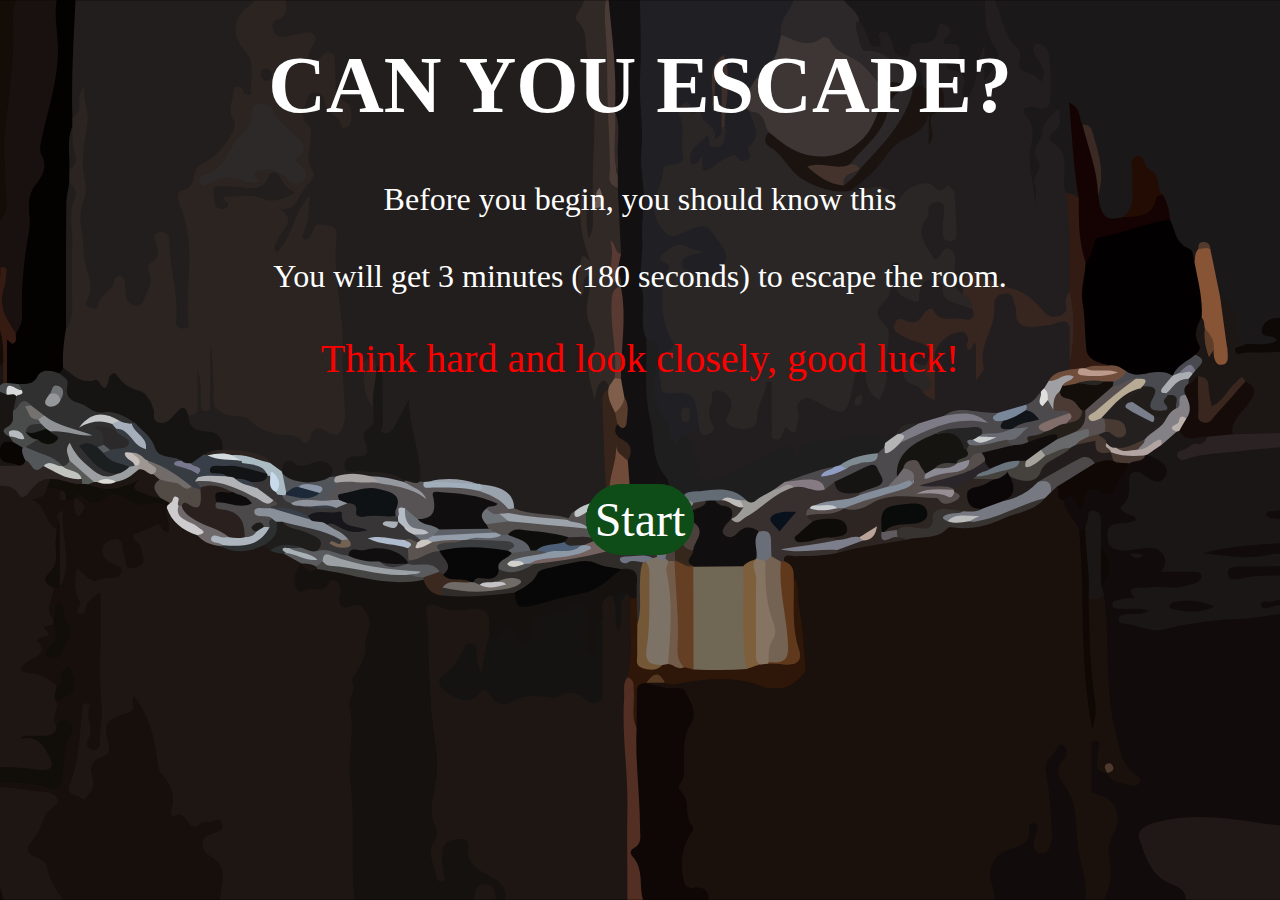
<file: index.html>
<!DOCTYPE html>
<html lang="en">
<head>
    <meta charset="UTF-8">
    <meta name="viewport" content="width=device-width, initial-scale=1.0">
    <script src="index.js" defer></script>
    <link rel="stylesheet" href="css/styles.css">
    <link rel="website icon" href="images/website-icon.svg">
    <title>Escape room</title>
</head>
<body class="startScreen">
    <div class="grid-container">
        <div class="item1">    
            <h1>CAN YOU ESCAPE?</h1>
        </div>
        <div class="item2">
            <a id="startButton" href="escaperoom.html">Start</a>
        </div>
        <div class="item3">
            <p>Before you begin, you should know this</p>
            <p>You will get 3 minutes (180 seconds) to escape the room.</p>
            <p>Think hard and look closely, good luck!</p>
        </div>
    </div>
    <audio id="startScreenMusic" src="audio/beginscherm_music1.mp3"></audio>
</body>
</html>
</file>
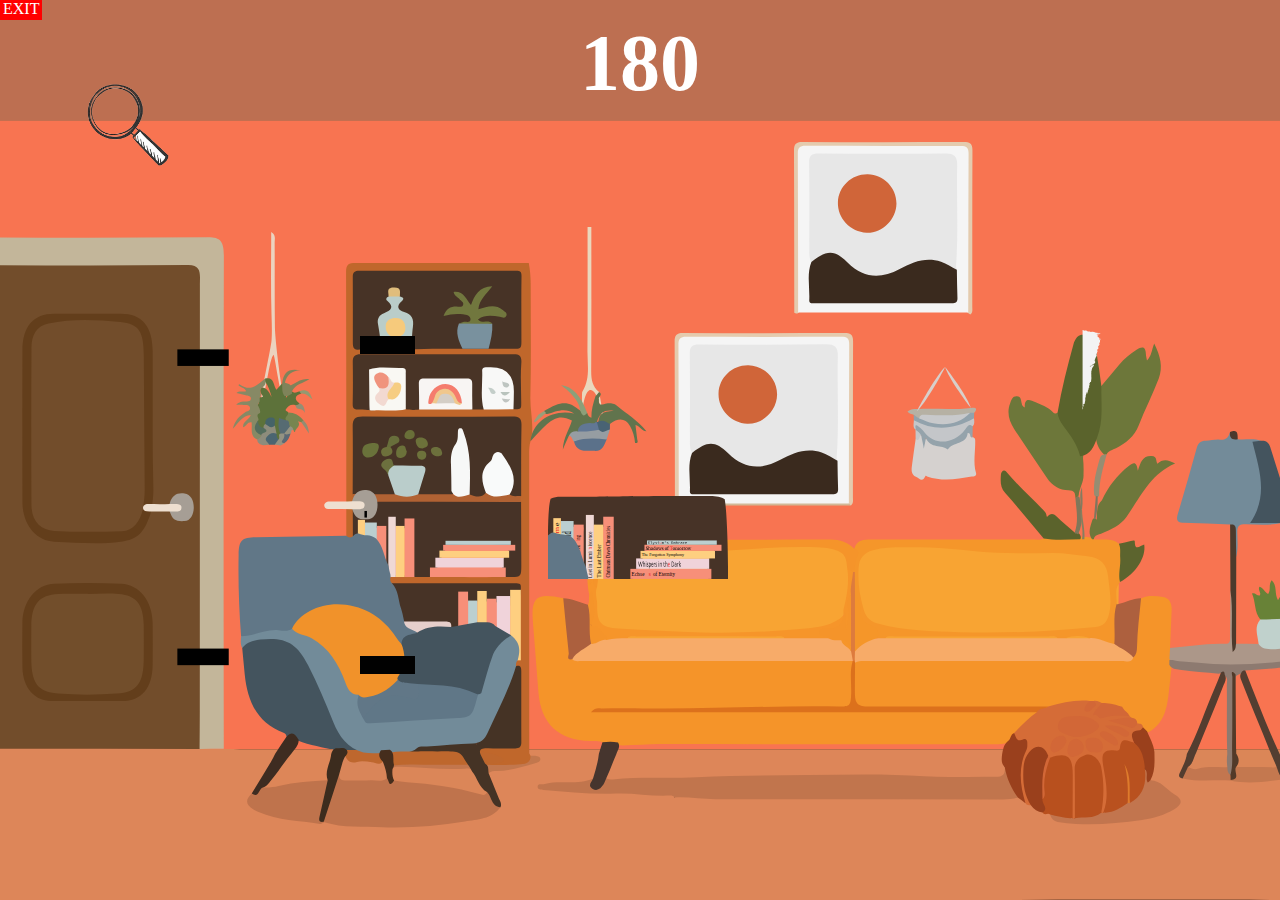
<file: escaperoom.html>
<!DOCTYPE html>
<html lang="en">
<head>
    <meta charset="UTF-8">
    <meta name="viewport" content="width=device-width, initial-scale=1.0">
    <script src="index.js" defer></script>
    <link rel="stylesheet" href="css/styles.css">
    <link rel="website icon" href="images/website-icon.svg">
    <title>Escape room</title>
</head>
<body class="room">
<header>
  <a id="exit" href="index.html">EXIT</a>
  <div>
    <h1 id="seconds">180</h1>
  </div>
  <img id="soundIcon" src="images/sound-ff.svg" alt="">
</header>

  <img id="door" src="images/doorknob.svg" alt="doorknob">
  <div class="modal-container" id="modalDoor">
    <div class="modal">
      <p id="feedbackDoor"></p>
      <button id="openDoor">Open door</button>
      <button id="closeDoor">X</button>
    </div>
  </div>

  <img id="lock1" src="images/lock.jpg" alt="black lock">
  <div class="modal-container" id="modalLock1">
    <div class="modal">
      <label id="labelPassword" for="passwordCheck">Do you know the password?</label>
      <div class="inputFieldPosition">
        <input id="passwordCheck" type="text" name="password">
        <button id="enterPassword">Check password</button>
      </div>
      <button id="closeLock1">X</button>
      <p id="feedbackPassword"></p>
    </div>
  </div>

  <img id="lock2" src="images/lock.jpg" alt="black lock">
  <div class="modal-container" id="modalLock2">
    <div class="modal">
      <label id="labelCode" for="codeCheck">Do you know the code?</label>
      <div class="inputFieldPosition">
        <input id="codeCheck" type="text" name="code">
        <button id="enterCode">Check code</button>
      </div>
      <button id="closeLock2">X</button>
      <p id="feedbackCode"></p>
    </div>
  </div>

  <img id="books" src="images/books-position-3.svg" alt="books">
  <div class="modal-container" id="modalBooks">
    <div class="modal">
      <img src="images/books-modal.svg" alt="books">
      <p>Think hard... Can you find clues to form a word here?</p>
      <button id="closeBooks">X</button>
    </div>
  </div>

  <img id="paper" src="images/paper-position.svg" alt="piece of paper">
  <div class="modal-container" id="modalPaper">
    <div class="modal">
        <div id="codeOnPaper">
          <img src="images/paper-empty.svg" alt="paper">
          <p id="showRandomCode"></p>
        </div>
      <p>I would remember those numbers if i were you...</p>
      <button id="closePaper">X</button>
    </div>
  </div>

  <img id="key" src="images/key.svg" alt="key">
  <div class="modal-container" id="modalKey">
    <div class="modal">
      <img src="images/key.svg" alt="key">
      <p>You found the key! You hereby opened the key lock!</p>
      <button id="closeKey">X</button>
    </div>
  </div>

  <img id="lamp" src="images/lamp-off.svg" alt="lamp">

  <div class="cursor"></div>
  <audio id="backgroundMusic" audioplay loop src="audio/background_music1.mp3"></audio>

</body>
</html>
</file>
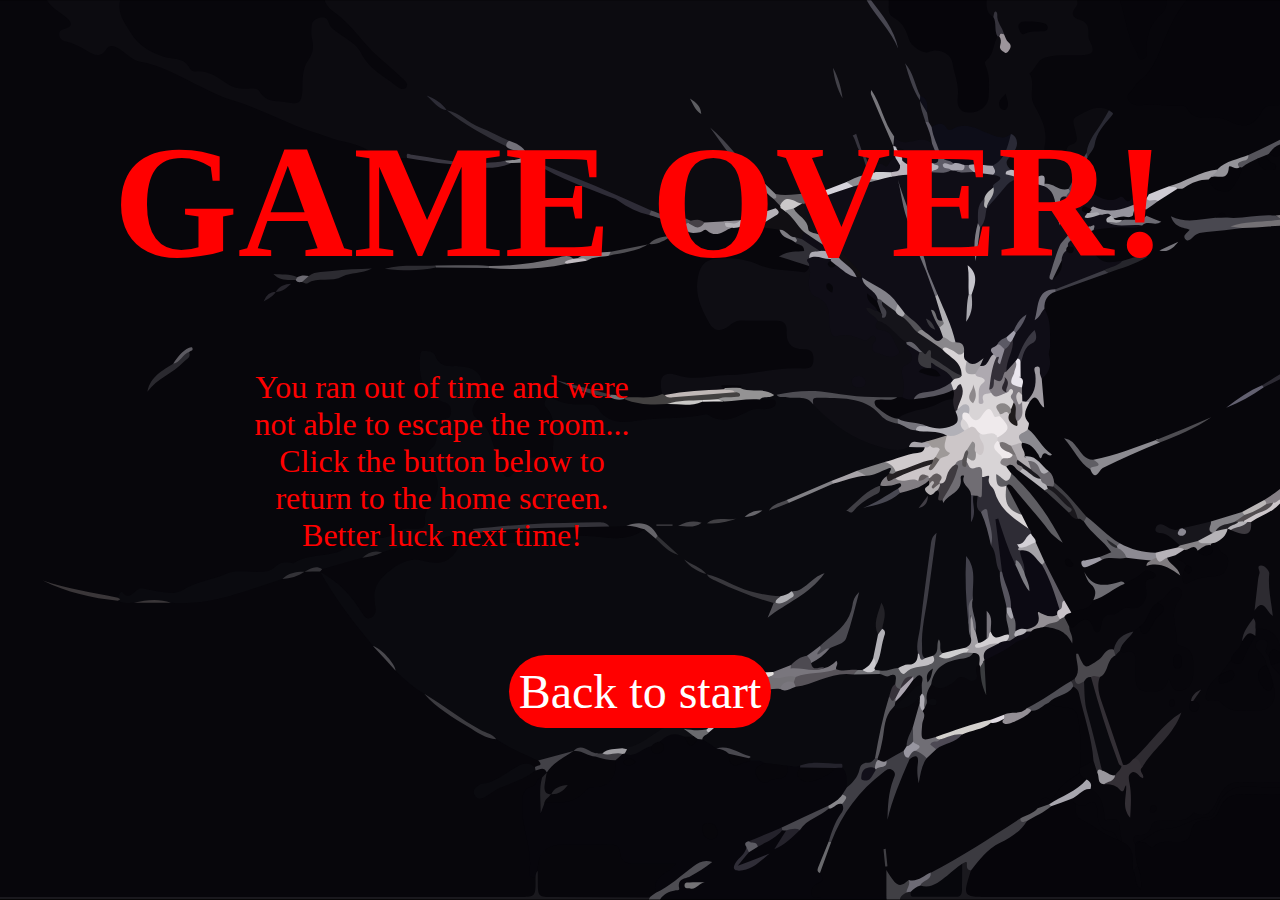
<file: gameover.html>
<!DOCTYPE html>
<html lang="en">
<head>
    <meta charset="UTF-8">
    <meta name="viewport" content="width=device-width, initial-scale=1.0">
    <script src="index.js" defer></script>
    <link rel="stylesheet" href="css/styles.css">
    <link rel="website icon" href="images/website-icon.svg">
    <title>Escape room</title>
</head>
<body class="gameOverScreen">
    <div class="grid-container">
        <div class="item1">    
            <h1>GAME OVER!</h1>
        </div>
        <div class="item2">
            <a id="backToStartButton" href="index.html">Back to start</a>
        </div>
        <div class="item3">
            <p>You ran out of time and were not able to escape the room... Click the button below to return to the home screen. Better luck next time!</p>
        </div>
    </div>
    <audio id="gameOverMusic" autoplay src="audio/gameover_music1.mp3"></audio>
</body>
</html>
</file>
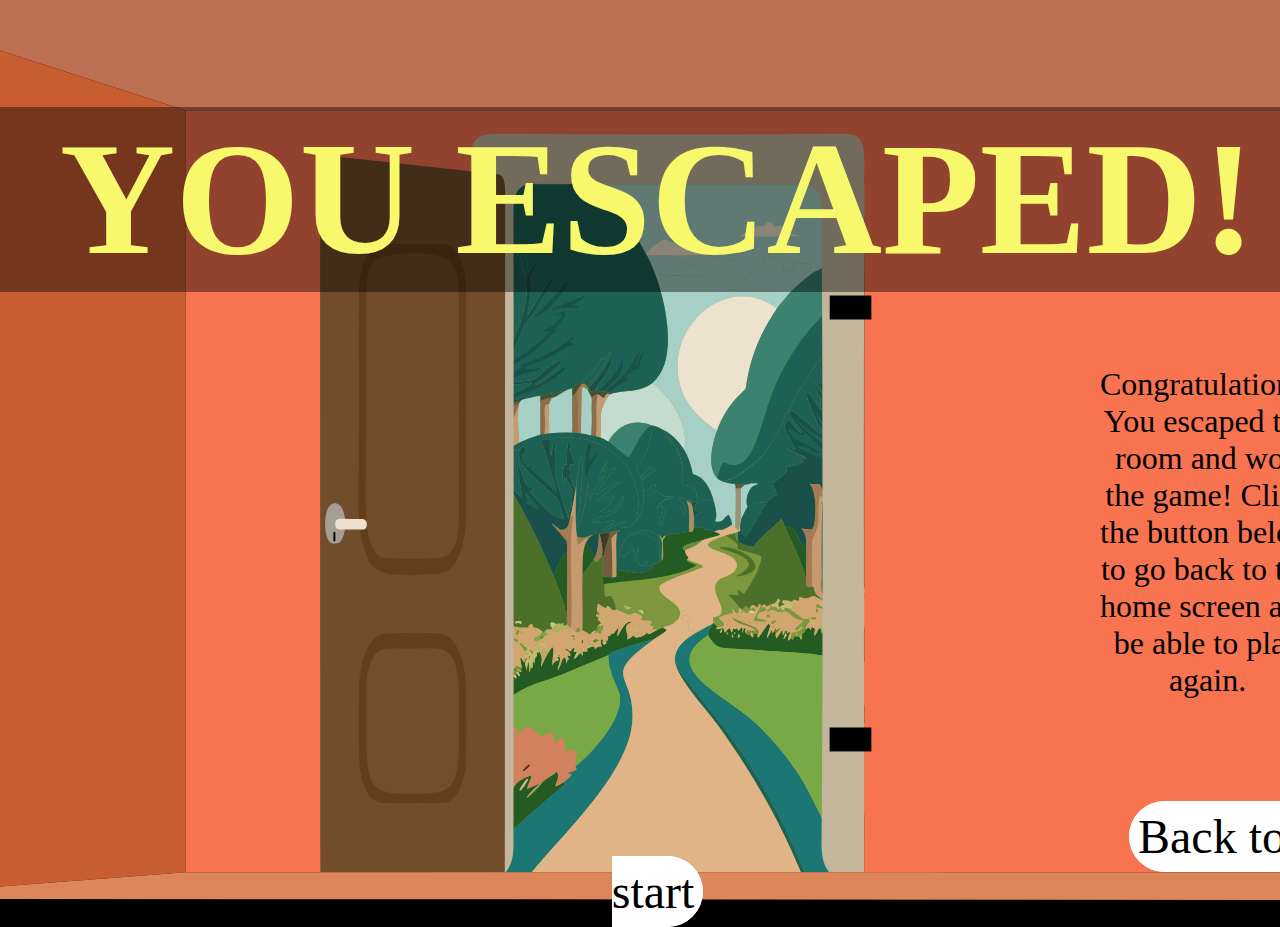
<file: winner.html>
<!DOCTYPE html>
<html lang="en">
<head>
    <meta charset="UTF-8">
    <meta name="viewport" content="width=device-width, initial-scale=1.0">
    <script src="index.js" defer></script>
    <link rel="stylesheet" href="css/styles.css">
    <link rel="website icon" href="images/website-icon.svg">
    <title>Escape room</title>
</head>
<body class="winner">
    <div class="grid-container">
        <div class="item1">    
            <h1>YOU ESCAPED!</h1>
        </div>
        <div class="item2">
            <a id="backToStartButton" href="index.html">Back to start</a>
        </div>
        <div class="item3">
            <p>Congratulations! You escaped the room and won the game! Click the button below to go back to the home screen and be able to play again.</p>
        </div>
    </div>
    <audio id="youWonMusic" autoplay src="audio/youwon_music1.mp3"></audio>
</body>
</html>
</file>
<file: css/styles.css>
/* algemeen */
* {
  margin: 0;
  border: 0;
  box-sizing: border-box;
}

body {
  background-color: black;
  width: 100%;
  height: 100%;
}

h1 {
  text-align: center;
  color: white;
  font-size: 5em;
}

h2 {
  color: white;
}

p {
  color: black;
}

.room {
  background-image: url(../images/room2.svg);
  background-position: center;
  background-repeat: no-repeat;
  background-attachment: fixed;
  background-size: cover;
  max-height: 100vh;
}

.room #soundIcon {
  display: none;
}

button {
  background-color: white;
  border: 0.1em solid black;
}

/* cursor */
/* Jack heeft mij geholpen met de code voor een afbeelding als cursor */
/* bron cursor afbeelding: https://www.istockphoto.com/nl/vector/pictogram-doodle-zoekopdracht-met-de-hand-tekenen-gm1249648460-364246641 */
.cursor {
  height: 150px;
  width: 140px;
  position: absolute;
  top: 100px;
  left: 100px;
  background-image: url(/images/loop-cursor.png);
  background-size: 100% 100%;
  transform: translate(-30%, -30%);
  transition: transform .1s;
  pointer-events: none;
}

.cursor.active{
  transform: translate(-20%, -20%) rotate(-45deg);
}

/* grid */
.grid-container {
  display: grid;
  gap: 10px;
}

.grid-container div {
  text-align: center;
}

.item1 {
  grid-row-start: 2;
  margin-top: 100px;
}

.item2 {
  grid-row-start: 4;
  margin-top: 100px;
}

.item3 {
  grid-row-start: 1;
}

.item3 {
  grid-row-start: 3;
}

.item3 p {
  color: white;
  margin-top: 2em;
  font-size: 2em;
}

/* index.html */
.startScreen {
  background-image: url(../images/homescreen_lock.svg);
  background-position: center;
  background-repeat: no-repeat;
  background-attachment: fixed;
  background-size: cover;
  max-height: 100vh;
}

.startScreen h1 {
  margin-top: -70px;
}

.startScreen p {
  margin-top: 40px;
}

#startButton, #backToStartButton {
  background-color: rgb(14, 77, 24);
  text-decoration: none;
  color: rgb(255, 255, 255);
  font-size: 3em;
  border: 0.2em solid rgb(14, 77, 24);
  border-radius: 1em;
}

#soundIcon {
  max-width: 60px;
  max-height: 60px;
  background-color: rgb(255, 255, 255);
  border: 0.5em;
  border-radius: 1em;
  margin-top: 20px;
  margin-left: 1620px;
}

.item3 p:nth-of-type(3) {
  color: red;
  font-size: 2.5em;
}

/* escaperoom.html */
header a {
  text-decoration: none;
  color: rgb(255, 255, 255);
  background-color: red;
  border: 0.2em solid red;
}

/* modal popups */
.modal img {
  width: 50vw;
  height: 50vh;
}

.modal-container {
  position: fixed;
  pointer-events: none;
  display: none;
  background-color: white;
}

.modal-container.show {
  display: block;
  pointer-events: auto;
}

/* modal popup images/elements */
#openDoor {
  position: fixed;
  pointer-events: none;
  display: none;
}

#openDoor.show {
  display: block;
  pointer-events: auto;
}

label {
  color: black;
}

#modalBooks, #modalPaper, #modalKey, #modalLock1, #modalLock2, #modalDoor {
  width: 100%; /* Full width (cover the whole page) */
  height: 100%; /* Full height (cover the whole page) */
  top: 0;
  left: 0;
  right: 0;
  bottom: 0;
  background-color: rgba(0,0,0,0.5); /* Black background with opacity */
  z-index: 2; /* Specify a stack order in case you're using a different order for other elements */
  cursor: pointer; /* Add a pointer on hover */
}

.modal {
  position: absolute;
  top: 50%;
  left: 50%;
  font-size: 50px;
  color: white;
  background-color: rgb(70, 144, 80);
  padding-bottom: 0.5em;
  border: 0.2em solid rgba(255, 255, 255, 0.264);
  transform: translate(-50%,-50%);
  -ms-transform: translate(-50%,-50%);
  display: grid;
}

.modal img {
  max-height: 60vh;
}

.modal p {
  text-align: center;
}

#closeBooks, #closePaper, #closeKey, #closeLock1, #closeLock2, #closeDoor {
  min-width: 3em;
  min-height: 3em;
  grid-row-start: 1;
  margin-right: 0;
  margin-left: auto;
}

.inputFieldPosition {
  display: flex;
  justify-content: center;
}

#feedbackDoor {
  grid-row-start: 2;
}

#openDoor {
  grid-row-start: 3;
  margin-left: 44%;
}

/* bron tekst centreren op afbeelding: https://www.w3schools.com/howto/howto_css_image_text.asp */
#codeOnPaper {
  position: relative;
  text-align: center;
}

#showRandomCode {
  position: absolute;
  top: 50%;
  left: 50%;
  transform: translate(-50%, -50%);
  font-family: 'Canvas Script';
  font-size: 2em;
}

/* positioning clickable images for modal popups */
#books, #paper, #key, #lock1, #lock2, #door {
  position: absolute;
}

#lock1, #lock2 {
  max-width: 55px;
  margin-left: 360px;
}

#lock1 {
  margin-top: 14.2em;
}

#lock2 {
  margin-top: 34.2em;
}

#door {
  max-width: 70px;
  margin-top: 360px;
  margin-left: 315px;
}

#books {
  max-width: 180px;
  margin-top: 387px;
  margin-left: 548px;
}

#paper {
  max-width: 20px;
  margin-top: 220px;
  margin-left: 1082px;
}

#key {
  max-width: 20px;
  margin-top: 546px;
  margin-left: 1490px;
}

#lamp {
  max-width: 130px;
  margin-top: 312px;
  margin-left: 1425px;
}

/* winner.html */
.winner {
  background-image: url(../images/garden.svg);
  background-position: center;
  background-repeat: no-repeat;
  background-attachment: fixed;
  background-size: cover;
}

.winner h1 {
  font-size: 10em;
  background-color: rgba(0, 0, 0, 0.414);
  color: rgb(248, 248, 109);
  margin-top: -3px;
}

.winner a, .winner p {
  margin-left: 1100px;
}

#backToStartButton {
  color: black;
  background-color: white;
  border: 0.2em solid white;
}

.winner p {
  color: black;
}

/* gameover.html */
.gameOverScreen {
  background-image: url(../images/cracked.svg);
  background-position: center;
  background-repeat: no-repeat;
  background-attachment: fixed;
  background-size: cover;
  max-height: 100vh;
}

.gameOverScreen h1, .gameOverScreen p {
  color: red;
}

.gameOverScreen h1 {
  font-size: 10em;
}

.gameOverScreen p {
  max-width: 30vw;
  margin-left: 250px;
}

.gameOverScreen #backToStartButton {
  color: white;
  background-color: red;
  border: none;
  padding: 0.2em;
}
</file>
